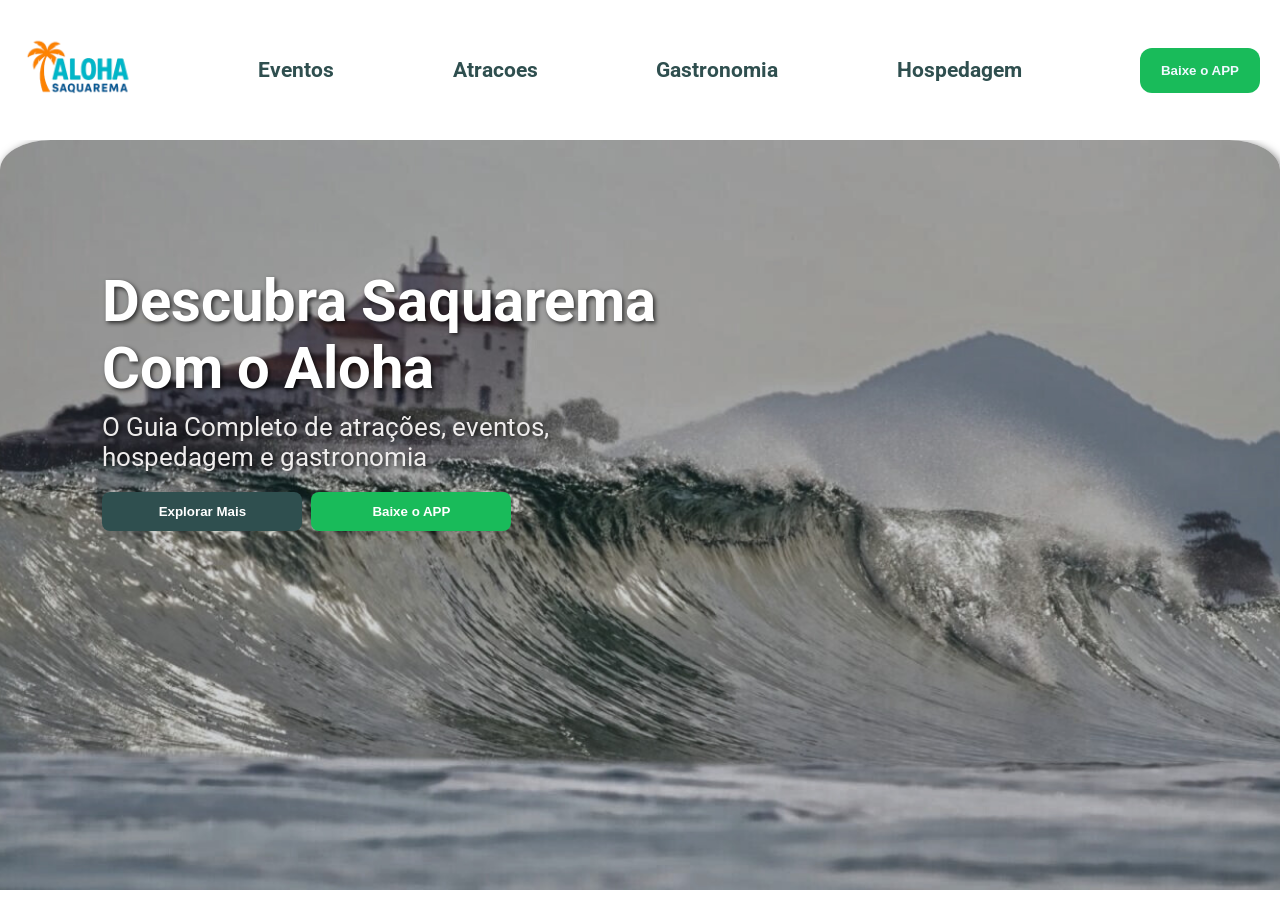
<file: index.html>
<!DOCTYPE html>
<html lang="pt-BR">
<head>
    <meta charset="UTF-8">
    <meta name="viewport" content="width=device-width, initial-scale=1.0">
    <title>Aloha Saqua</title>
    <link rel="stylesheet" href="style.css">
</head>
<body>
    <section id="container">

    <header id="cabecalho">
        <img src="aloha.png" alt="Icone">
        <h1>Eventos</h1>
        <h1>Atracoes</h1>
        <h1>Gastronomia</h1>
        <h1>Hospedagem</h1>
        <button>Baixe o APP</button>

    </header>

    <main id="body">
        <img src="onda.jpg" alt="Onda">
        <div id="texto">
     
            <h1>Descubra Saquarema<br>Com o Aloha</h1>
            <p>O Guia Completo de atrações, eventos,<br>
            hospedagem e gastronomia</p>
  

  
         
                <button id="buttons">Explorar Mais</button>
                <button id="buttonss">Baixe o APP</button>
       </div>



    </main>
    </section>
</body>
</html>
</file>
<file: style.css>
@import url('https://fonts.googleapis.com/css2?family=Roboto:ital,wght@0,100..900;1,100..900&display=swap');

/* Reset e fonte base */
* {
  margin: 0;
  padding: 0;
  box-sizing: border-box;
}

html, body {
   height: 100%;
  font-family: 'Roboto', sans-serif;
  overflow: hidden;
}


/* Cabeçalho */
#cabecalho {
  display: flex;
  align-items: center;
  justify-content: space-between;
  flex-wrap: wrap;
  width: 100%;
  padding: 10px 20px;
  font-weight: bold;
  font-size: 14px;
  color: darkslategrey;
  background-color: #ffffff;
  
}

#cabecalho h1 {
  cursor: pointer;
}
#cabecalho img {
  width: 120px;
  height: auto;
  cursor: pointer;
}

#cabecalho button {
  width: 120px;
  height: 45px;
  background-color: #19bb5a;
  border-radius: 12px;
  color: aliceblue;
  border: none;
  cursor: pointer;
  font-weight: bold;
}

/* Corpo com imagem de fundo */
#body {
  position: relative;
  width: 100vw;
  height: calc(100vh - 150px);
  overflow: hidden;
}

#body img {
  border-radius: 4% 4% 0% 0%;
  width: 100%;
  height: 100%;
  object-fit: cover;
  position: absolute;
  left: 0;
  top: 0;
  z-index: -1;
  box-shadow: 2px 2px 8px rgba(0, 0, 0, 0.5);
  display: block;
}



/* Texto sobre imagem */
#texto {
  font-weight: bold;
  font-size: 3vw;
  color: white;
  margin-top: 10%;
  margin-left: 8%;
  text-shadow: 2px 2px 4px rgba(0,0,0,0.7);
}

#texto p {
  margin-top: 10px;
  font-size: 2vw;
  color: rgb(238, 236, 236);
  font-weight: normal;
  text-shadow: 2px 2px 4px rgba(0,0,0,0.7);
}

/* Botões */
#buttons, #buttonss {
  width: 200px;
  padding: 12px;
  color: white;
  border-radius: 8px;
  font-weight: bold;
  cursor: pointer;
  margin-top: 20px;
}

#buttons {
  background-color: darkslategrey;
  border: none;
}

#buttonss {
  background-color: #19bb5a;
  border: none;
}

/* Responsividade */
@media (max-width: 768px) {
  #cabecalho {
    flex-direction: column;
    align-items: flex-start;
    gap: 10px;
  }

  #cabecalho img {
    width: 100px;
  }

  #cabecalho button {
    width: 100%;
  }

  #texto {
    font-size: 6vw;
    margin-top: 20%;
    margin-left: 5%;
  }

  #texto p {
    font-size: 4vw;
  }

  #buttons, #buttonss {
    width: 90%;
  }
}

@media (max-width: 480px) {
  #cabecalho img {
    width: 80px;
  }

  #texto {
    font-size: 7vw;
    margin-top: 25%;
  }

  #texto p {
    font-size: 5vw;
  }
}
</file>
